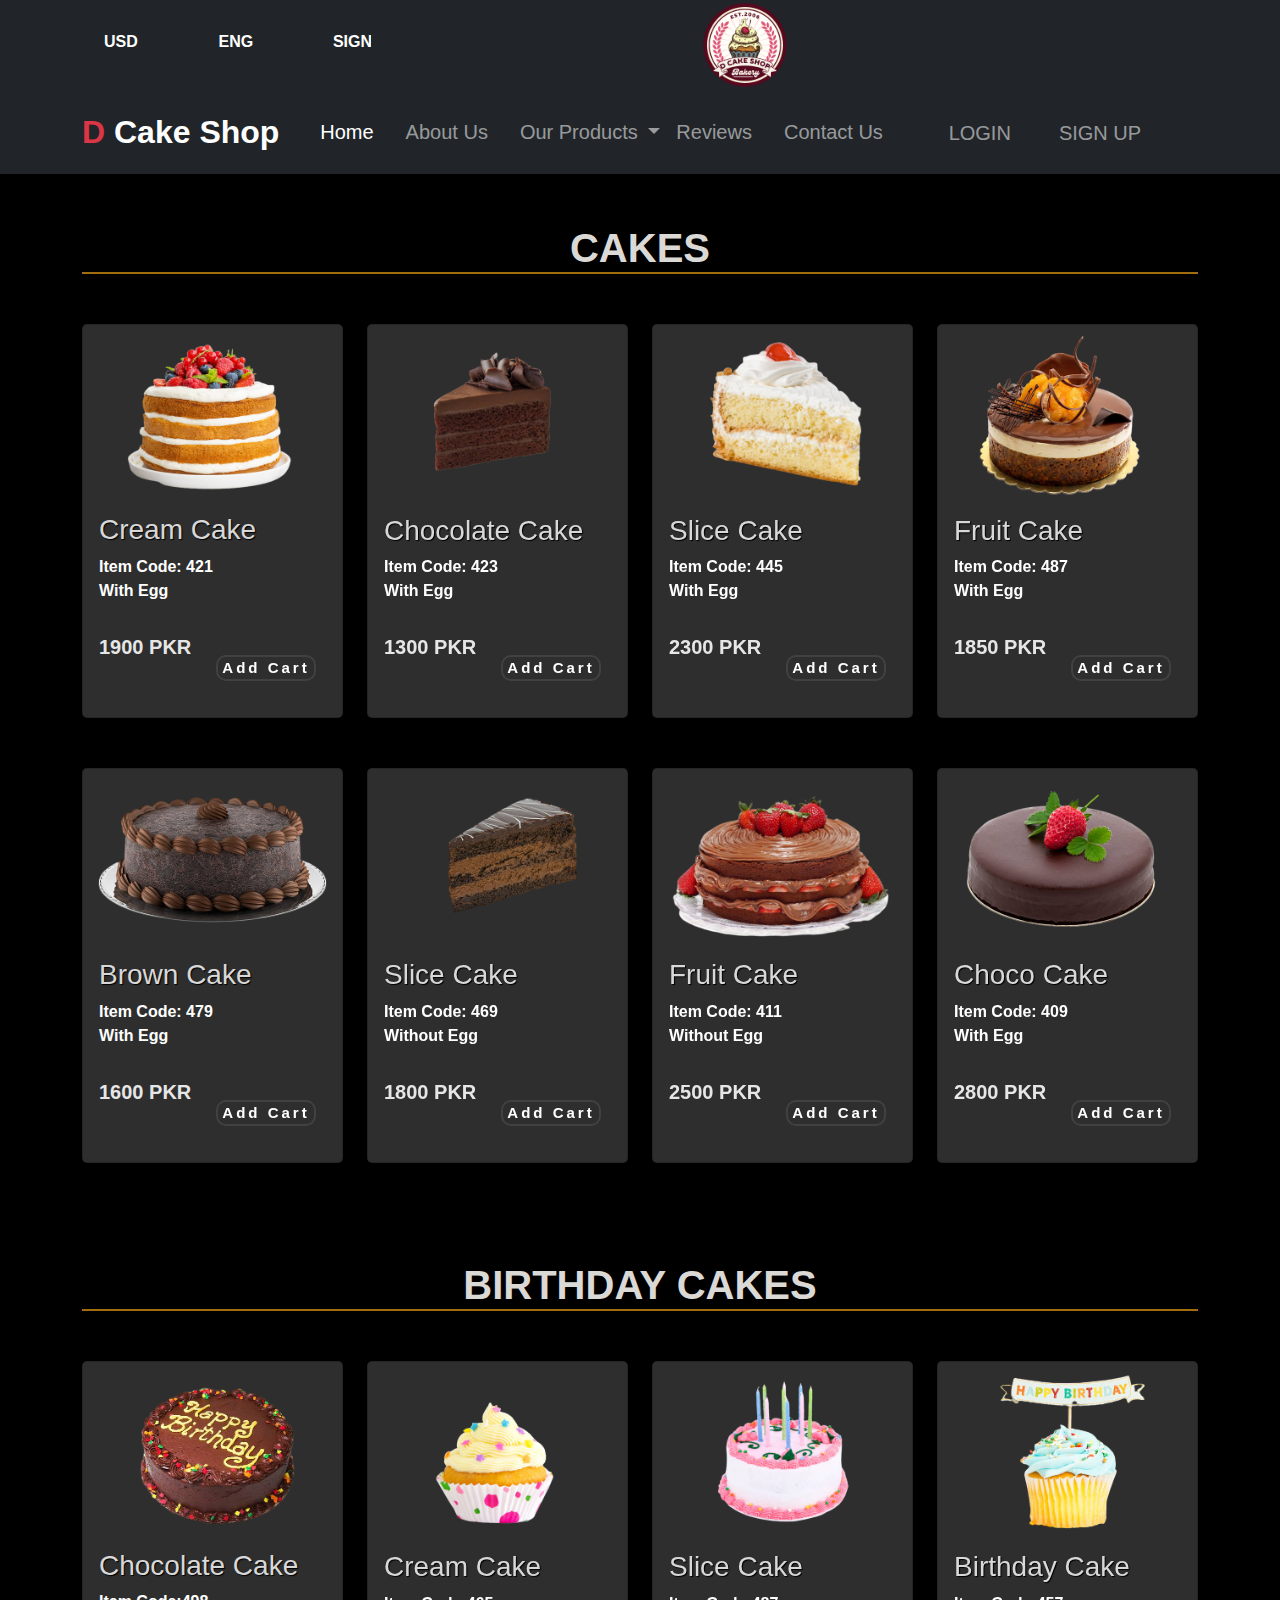
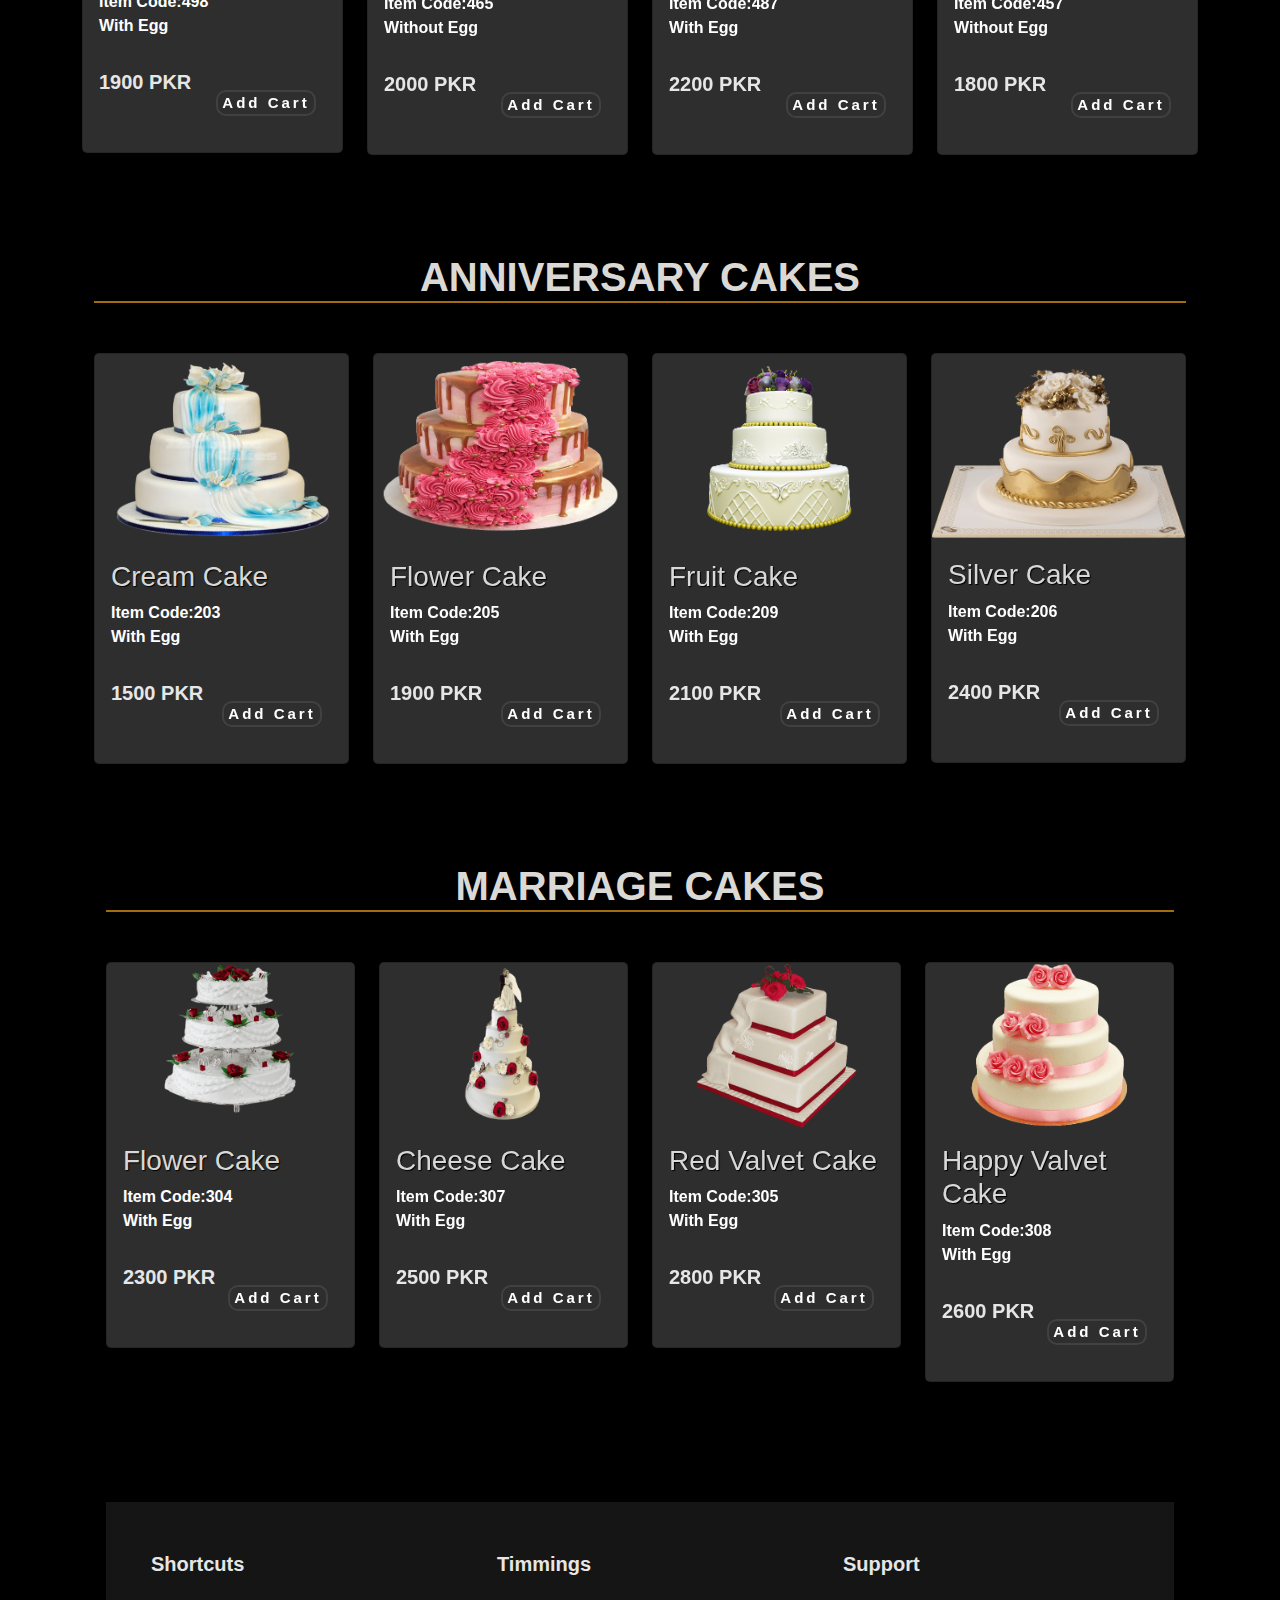
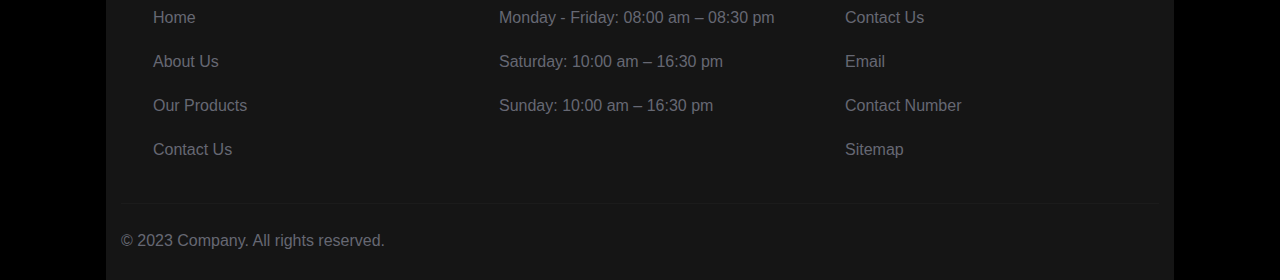
<file: product.html>
<!DOCTYPE html>
<html lang="en">
<head>
    <meta charset="UTF-8">
    <meta name="viewport" content="width=device-width, initial-scale=1.0">
    <title>Document</title>
    <link rel="stylesheet" href="css/product.css"> 
    <link href="https://cdn.jsdelivr.net/npm/bootstrap@5.0.2/dist/css/bootstrap.min.css" rel="stylesheet">
    <link rel="preconnect" href="https://fonts.googleapis.com">
    <link rel="preconnect" href="https://fonts.gstatic.com" crossorigin>
    <link href="https://fonts.googleapis.com/css2?family=Uchen&display=swap" rel="stylesheet">
    <link rel="stylesheet" href="https://cdnjs.cloudflare.com/ajax/libs/font-awesome/6.4.0/css/all.min.css" integrity="sha512-iecdLmaskl7CVkqkXNQ/ZH/XLlvWZOJyj7Yy7tcenmpD1ypASozpmT/E0iPtmFIB46ZmdtAc9eNBvH0H/ZpiBw==" crossorigin="anonymous" referrerpolicy="no-referrer" />
    <link rel="stylesheet" href="css/style.css">
    <script src="zoom.js"></script>
</head>
<body>

    <!-- ==========HEADER========== -->
    <header  class="bg-dark">

        <ul class="head-ul">
            <li class="head-li">
              <div class="dropdown">
              <button class="btn btn-secondary dropdown-toggle btn-color bg-dark" type="button" id="dropdownMenuButton1" data-bs-toggle="dropdown" aria-expanded="false">
                <span class="drop-text"> USD</span>
              </button>
              <ul class="dropdown-menu" aria-labelledby="dropdownMenuButton1">
                <li><a class="dropdown-item" href="#">EUR</a></li>
                <li><a class="dropdown-item" href="#">PKR</a></li>
                
              </ul>
            </div>
          </li>
            <li class="head-li">
              <div class="dropdown">
              <button class="btn btn-secondary dropdown-toggle btn-color bg-dark" type="button" id="dropdownMenuButton1" data-bs-toggle="dropdown" aria-expanded="false">
                <span class="drop-text"> ENG</span>
              </button>
              <ul class="dropdown-menu" aria-labelledby="dropdownMenuButton1">
                <li><a class="dropdown-item" href="#">اردو</a></li>
                <li><a class="dropdown-item" href="#">ES</a></li>
                
              </ul>
            </div>
              
            </li>
            <li class="head-li">
              <div class="dropdown">
              <button class="btn btn-secondary dropdown-toggle btn-color bg-dark" type="button" id="dropdownMenuButton1" data-bs-toggle="dropdown" aria-expanded="false">
                <span class="drop-text"> SIGN UP</span>
              </button>
              <ul class="dropdown-menu" aria-labelledby="dropdownMenuButton1">
                <li><a class="dropdown-item" href="#">SIGN IN</a></li>
                
              </ul>
            </div>
            </li>
        </ul>
        <img src="images/min.png" class="logo">
        <ul class="head-ul" >
            <li class="head-li"><i class="fa-solid fa-magnifying-glass" style="color: #ffffff;"></i></li>
            <li class="head-li"><i class="fa-regular fa-heart" style="color: #ffffff;"></i></li>
            <li class="head-li"><i class="fa-solid fa-bag-shopping" style="color: #ffffff;"></i></li>
                
              </ul>
            </div></li>
        </ul>
        </header>

        <!-- ==========NAVBAR USING BOOTSTRAP========== -->

        <nav class="navbar navbar-expand-xl navbar-dark bg-dark navbar-custom" >
            <div class="container ">
            
              <a class="navbar-brand fs-2 fw-bold" href="#"><span class="text-danger">D</span> Cake Shop</a>
              <button class="navbar-toggler" type="button" data-bs-toggle="collapse" data-bs-target="#navbarDark" aria-controls="navbarDark" aria-expanded="false" aria-label="Toggle navigation">
                <span class="navbar-toggler-icon"></span>
              </button>
              <div class="collapse navbar-collapse show" id="navbarDark">
                <ul class="navbar-nav me-auto mb-2 mb-xl-0 fs-5 ms-auto p-2 text-center">
                  <li class="nav-item me-3">
                    <a class="nav-link active" aria-current="page" href="index.html">Home</a>
                  </li>
                  <li class="nav-item me-3">
                    <a class="nav-link" href="about.html">About Us</a>
                  </li>
                  <li class="nav-item dropdown">
                    <a class="nav-link dropdown-toggle" href="product.html" role="button" data-bs-toggle="dropdown" aria-expanded="false">
                      Our Products
                    </a>
                    <ul class="dropdown-menu">
                      <li><a class="dropdown-item" href="product.html">Cakes</a></li>
                      <li><a class="dropdown-item" href="#">Birthday Cake</a></li>
                      <li><a class="dropdown-item" href="#">Anniversary Cake</a></li>
                      <li><a class="dropdown-item" href="#">Marriage Cake</a></li>
                      
                    </ul>
                  </li>
                  <li class="nav-item me-3">
                    <a class="nav-link" href="review.html">Reviews</a>
                  </li>
                  <li class="nav-item me-3">
                    <a class="nav-link" href="contactus.html">Contact Us</a>
                  </li>
                 
                </ul>
                <ul class="navbar-nav me-auto mb-2 mb-xl-0 fs-5 ms-auto p-2 text-center">
                    <li class="nav-item me-3">
                        <a class="nav-link me-3" href="login.html"><i class="fa-solid fa-cart-shopping" style="color: #ffffff;"></i> LOGIN</a>
                      </li>
                      <li class="nav-item me-3 ">
                        <a class="nav-link me-3" href="sign up.html"><i class="fa-regular fa-credit-card" style="color: #ffffff;"></i> SIGN UP</a>
                      </li>
    
                    
                    
                </ul>
                
              </div>
            
        </div>
          </nav>
  


          
<!-- =====PRODUCT CARDS ===== -->
<div id="product-cards">
    <div class="container">
        <h1 id="cakes">CAKES</h1>

        <div class="row" style="margin-top: 50px;">

            <div class="col-md-3 py-3 py-md-0">
                <div class="card">
                    <div class="overlay">
                        <button title="Quick Shop" type="button" class="btn btn-secondary"><i><img src="images/views.png" alt="" width="30px" onclick="zoomImage()"></i></button>
                        <button title="Add to Wishlist" type="button" class="btn btn-secondary"><i><img src="/images/heart.png" alt="" width="30px"></i></button>
                        <button title="Add to Cart " type="button" class="btn btn-secondary"><i><img src="/images/add.png" alt="" width="30px"></i></button>
                    </div>
                    <img src="/images/c1.png" alt="">
                    <div class="card-body">
                        <h3>Cream Cake</h3>
                        <div class="star">
                            <i class="fa-solid fa-star checked"></i>
                            <i class="fa-solid fa-star checked"></i>
                            <i class="fa-solid fa-star checked"></i>
                            <i class="fa-solid fa-star"></i>
                            <i class="fa-solid fa-star"></i>
                        </div>
                        <p>Item Code: 421 <br>
With Egg</p>
                        <h6>1900 PKR <span ><button>Add Cart</button></span></h6>
                    </div>
                </div>
            </div>

            <div class="col-md-3 py-3 py-md-0">
                <div class="card">
                    <div class="overlay">
                        <button title="Quick Shop" type="button" class="btn btn-secondary"><i><img src="/images/views.png" alt="" width="30px" onclick="zoomImage2()"></i></button>
                        <button title="Add to Wishlist" type="button" class="btn btn-secondary"><i><img src="/images/heart.png" alt="" width="30px"></i></button>
                        <button title="Add to Cart " type="button" class="btn btn-secondary"><i><img src="/images/add.png" alt="" width="30px"></i></button>
                    </div>
                    <img src="/images/c2.png" alt="">
                    <div class="card-body">
                        <h3>Chocolate Cake</h3>
                        <div class="star">
                            <i class="fa-solid fa-star checked"></i>
                            <i class="fa-solid fa-star checked"></i>
                            <i class="fa-solid fa-star checked"></i>
                            <i class="fa-solid fa-star"></i>
                            <i class="fa-solid fa-star"></i>
                        </div>
                        <p>Item Code: 423 <br>
With Egg</p>
                        <h6>1300 PKR <span ><button>Add Cart</button></span></h6>
                    </div>
                </div>
            </div>

            <div class="col-md-3 py-3 py-md-0">
                <div class="card">
                    <div class="overlay">
                        <button title="Quick Shop" type="button" class="btn btn-secondary"><i><img src="/images/views.png" alt="" width="30px" onclick="zoomImage3()"></i></button>
                        <button title="Add to Wishlist" type="button" class="btn btn-secondary"><i><img src="/images/heart.png" alt="" width="30px"></i></button>
                        <button title="Add to Cart " type="button" class="btn btn-secondary"><i><img src="/images/add.png" alt="" width="30px"></i></button>
                    </div>
                    <img src="/images/c3.png" alt="">
                    <div class="card-body">
                        <h3>Slice Cake</h3>
                        <div class="star">
                            <i class="fa-solid fa-star checked"></i>
                            <i class="fa-solid fa-star checked"></i>
                            <i class="fa-solid fa-star checked"></i>
                            <i class="fa-solid fa-star checked"></i>
                            <i class="fa-solid fa-star"></i>
                        </div>
                        <p>Item Code: 445<br>
With Egg</p>
                        <h6>2300 PKR <span ><button>Add Cart</button></span></h6>
                    </div>
                </div>
            </div>

            <div class="col-md-3 py-3 py-md-0">
                <div class="card">
                    <div class="overlay">
                        <button title="Quick Shop" type="button" class="btn btn-secondary"><i><img src="/images/views.png" alt="" width="30px" onclick="zoomImage4()"></i></button>
                        <button title="Add to Wishlist" type="button" class="btn btn-secondary"><i><img src="/images/heart.png" alt="" width="30px"></i></button>
                        <button title="Add to Cart " type="button" class="btn btn-secondary"><i><img src="/images/add.png" alt="" width="30px"></i></button>
                    </div>
                    <img src="/images/c4.png" alt="">
                    <div class="card-body">
                        <h3>Fruit Cake</h3>
                        <div class="star">
                            <i class="fa-solid fa-star checked"></i>
                            <i class="fa-solid fa-star checked"></i>
                            <i class="fa-solid fa-star checked"></i>
                            <i class="fa-solid fa-star checked"></i>
                            <i class="fa-solid fa-star checked"></i>
                        </div>
                        <p>Item Code: 487<br>
With Egg</p>
                        <h6>1850 PKR <span ><button>Add Cart</button></span></h6>
                    </div>
                </div>
            </div>

        </div>

        <div class="row" style="margin-top: 50px;">

            <div class="col-md-3 py-3 py-md-0">
                <div class="card">
                    <div class="overlay">
                        <button title="Quick Shop" type="button" class="btn btn-secondary"><i><img src="/images/views.png" alt="" width="30px" onclick="zoomImage5()"></i></button>
                        <button title="Add to Wishlist" type="button" class="btn btn-secondary"><i><img src="/images/heart.png" alt="" width="30px"></i></button>
                        <button title="Add to Cart " type="button" class="btn btn-secondary"><i><img src="/images/add.png" alt="" width="30px"></i></button>
                    </div>
                    <img src="/images/c5.png" alt="">
                    <div class="card-body">
                        <h3>Brown Cake</h3>
                        <div class="star">
                            <i class="fa-solid fa-star checked"></i>
                            <i class="fa-solid fa-star checked"></i>
                            <i class="fa-solid fa-star checked"></i>
                            <i class="fa-solid fa-star"></i>
                            <i class="fa-solid fa-star"></i>
                        </div>
                        <p>Item Code: 479<br>
With Egg</p>
                        <h6>1600 PKR <span class="addcart"><button>Add Cart</button></span></h6>
                    </div>
                </div>
            </div>

            <div class="col-md-3 py-3 py-md-0">
                <div class="card">
                    <div class="overlay">
                        <button title="Quick Shop" type="button" class="btn btn-secondary"><i><img src="/images/views.png" alt="" width="30px" onclick="zoomImage6()"></i></button>
                        <button title="Add to Wishlist" type="button" class="btn btn-secondary"><i><img src="/images/heart.png" alt="" width="30px"></i></button>
                        <button title="Add to Cart " type="button" class="btn btn-secondary"><i><img src="/images/add.png" alt="" width="30px"></i></button>
                    </div>
                    <img src="/images/c6.png" alt="">
                    <div class="card-body">
                        <h3>Slice Cake</h3>
                        <div class="star">
                            <i class="fa-solid fa-star checked"></i>
                            <i class="fa-solid fa-star checked"></i>
                            <i class="fa-solid fa-star checked"></i>
                            <i class="fa-solid fa-star checked"></i>
                            <i class="fa-solid fa-star"></i>
                        </div>
                        <p>Item Code: 469<br>
Without Egg</p>
                        <h6>1800 PKR <span class="addcart"><button>Add Cart</button></span></h6>
                    </div>
                </div>
            </div>

            <div class="col-md-3 py-3 py-md-0">
                <div class="card">
                    <div class="overlay">
                        <button title="Quick Shop" type="button" class="btn btn-secondary"><i><img src="/images/views.png" alt="" width="30px" onclick="zoomImage7()"></i></button>
                        <button title="Add to Wishlist" type="button" class="btn btn-secondary"><i><img src="/images/heart.png" alt="" width="30px"></i></button>
                        <button title="Add to Cart " type="button" class="btn btn-secondary"><i><img src="/images/add.png" alt="" width="30px"></i></button>
                    </div>
                    <img src="/images/c7.png" alt="">
                    <div class="card-body">
                        <h3>Fruit Cake</h3>
                        <div class="star">
                            <i class="fa-solid fa-star checked"></i>
                            <i class="fa-solid fa-star checked"></i>
                            <i class="fa-solid fa-star checked"></i>
                            <i class="fa-solid fa-star checked"></i>
                            <i class="fa-solid fa-star"></i>
                        </div>
                        <p>Item Code: 411<br>
Without Egg</p>
                        <h6>2500 PKR <span class="addcart"><button>Add Cart</button></span></h6>
                    </div>
                </div>
            </div>

            <div class="col-md-3 py-3 py-md-0">
                <div class="card">
                    <div class="overlay">
                        <button title="Quick Shop" type="button" class="btn btn-secondary"><i><img src="/images/views.png" alt="" width="30px" onclick="zoomImage8()"></i></button>
                        <button title="Add to Wishlist" type="button" class="btn btn-secondary"><i><img src="/images/heart.png" alt="" width="30px"></i></button>
                        <button title="Add to Cart " type="button" class="btn btn-secondary"><i><img src="/images/add.png" alt="" width="30px"></i></button>
                    </div>
                    <img src="/images/c8.png" alt="">
                    <div class="card-body">
                        <h3>Choco Cake</h3>
                        <div class="star">
                            <i class="fa-solid fa-star checked"></i>
                            <i class="fa-solid fa-star checked"></i>
                            <i class="fa-solid fa-star checked"></i>
                            <i class="fa-solid fa-star checked"></i>
                            <i class="fa-solid fa-star checked"></i>
                        </div>
                        <p>Item Code: 409<br>
With Egg</p>
                        <h6>2800 PKR <span class="addcart"><button>Add Cart</button></span></h6>
                    </div>
                </div>
            </div>

        </div>
    </div>
</div>


<br><br>

<div id="product-cards">
    <div class="container">
        <h1 id="bcakes">BIRTHDAY CAKES</h1>

        <div class="row" style="margin-top: 50px;">

            <div class="col-md-3 py-3 py-md-0">
                <div class="card">
                    <div class="overlay">
                        <button title="Quick Shop" type="button" class="btn btn-secondary"><i><img src="images/views.png" alt="" width="30px" onclick="zoomImage9()"></i></button>
                        <button title="Add to Wishlist" type="button" class="btn btn-secondary"><i><img src="/images/heart.png" alt="" width="30px"></i></button>
                        <button title="Add to Cart " type="button" class="btn btn-secondary"><i><img src="/images/add.png" alt="" width="30px"></i></button>
                    </div>
                    <img src="/images/c9.png" alt="">
                    <div class="card-body">
                        <h3>Chocolate Cake</h3>
                        <div class="star">
                            <i class="fa-solid fa-star checked"></i>
                            <i class="fa-solid fa-star checked"></i>
                            <i class="fa-solid fa-star checked"></i>
                            <i class="fa-solid fa-star"></i>
                            <i class="fa-solid fa-star"></i>
                        </div>
                        <p>Item Code:498 <br>
With Egg</p>
                        <h6>1900 PKR <span ><button>Add Cart</button></span></h6>
                    </div>
                </div>
            </div>

            <div class="col-md-3 py-3 py-md-0">
                <div class="card">
                    <div class="overlay">
                        <button title="Quick Shop" type="button" class="btn btn-secondary"><i><img src="/images/views.png" alt="" width="30px" onclick="zoomImage10()"></i></button>
                        <button title="Add to Wishlist" type="button" class="btn btn-secondary"><i><img src="/images/heart.png" alt="" width="30px"></i></button>
                        <button title="Add to Cart " type="button" class="btn btn-secondary"><i><img src="/images/add.png" alt="" width="30px"></i></button>
                    </div>
                    <img src="/images/c10.png" alt="">
                    <div class="card-body">
                        <h3>Cream Cake</h3>
                        <div class="star">
                            <i class="fa-solid fa-star checked"></i>
                            <i class="fa-solid fa-star checked"></i>
                            <i class="fa-solid fa-star checked"></i>
                            <i class="fa-solid fa-star"></i>
                            <i class="fa-solid fa-star"></i>
                        </div>
                        <p>Item Code:465 <br>
Without Egg</p>
                        <h6>2000 PKR <span ><button>Add Cart</button></span></h6>
                    </div>
                </div>
            </div>

            <div class="col-md-3 py-3 py-md-0">
                <div class="card">
                    <div class="overlay">
                        <button title="Quick Shop" type="button" class="btn btn-secondary"><i><img src="/images/views.png" alt="" width="30px" onclick="zoomImage11()"></i></button>
                        <button title="Add to Wishlist" type="button" class="btn btn-secondary"><i><img src="/images/heart.png" alt="" width="30px"></i></button>
                        <button title="Add to Cart " type="button" class="btn btn-secondary"><i><img src="/images/add.png" alt="" width="30px"></i></button>
                    </div>
                    <img src="/images/c11.png" alt="">
                    <div class="card-body">
                        <h3>Slice Cake</h3>
                        <div class="star">
                            <i class="fa-solid fa-star checked"></i>
                            <i class="fa-solid fa-star checked"></i>
                            <i class="fa-solid fa-star checked"></i>
                            <i class="fa-solid fa-star checked"></i>
                            <i class="fa-solid fa-star"></i>
                        </div>
                        <p>Item Code:487 <br>
With Egg</p>
                        <h6>2200 PKR <span ><button>Add Cart</button></span></h6>
                    </div>
                </div>
            </div>

            <div class="col-md-3 py-3 py-md-0">
                <div class="card">
                    <div class="overlay">
                        <button title="Quick Shop" type="button" class="btn btn-secondary"><i><img src="/images/views.png" alt="" width="30px" onclick="zoomImage12()"></i></button>
                        <button title="Add to Wishlist" type="button" class="btn btn-secondary"><i><img src="/images/heart.png" alt="" width="30px"></i></button>
                        <button title="Add to Cart " type="button" class="btn btn-secondary"><i><img src="/images/add.png" alt="" width="30px"></i></button>
                    </div>
                    <img src="/images/c12.png" alt="">
                    <div class="card-body">
                        <h3>Birthday Cake</h3>
                        <div class="star">
                            <i class="fa-solid fa-star checked"></i>
                            <i class="fa-solid fa-star checked"></i>
                            <i class="fa-solid fa-star checked"></i>
                            <i class="fa-solid fa-star checked"></i>
                            <i class="fa-solid fa-star checked"></i>
                        </div>
                        <p>Item Code:457 <br>
Without Egg</p>
                        <h6>1800 PKR <span ><button>Add Cart</button></span></h6>
                    </div>
                </div>
            </div>

        </div>



        <br><br>

<div id="product-cards">
    <div class="container">
        <h1 id="acakes">ANNIVERSARY CAKES</h1>

        <div class="row" style="margin-top: 50px;">

            <div class="col-md-3 py-3 py-md-0">
                <div class="card">
                    <div class="overlay">
                        <button title="Quick Shop" type="button" class="btn btn-secondary"><i><img src="images/views.png" alt="" width="30px"  onclick="zoomImage13()"></i></button>
                        <button title="Add to Wishlist" type="button" class="btn btn-secondary"><i><img src="/images/heart.png" alt="" width="30px"></i></button>
                        <button title="Add to Cart " type="button" class="btn btn-secondary"><i><img src="/images/add.png" alt="" width="30px"></i></button>
                    </div>
                    <img src="/images/a1.png" alt="">
                    <div class="card-body">
                        <h3>Cream Cake</h3>
                        <div class="star">
                            <i class="fa-solid fa-star checked"></i>
                            <i class="fa-solid fa-star checked"></i>
                            <i class="fa-solid fa-star checked"></i>
                            <i class="fa-solid fa-star"></i>
                            <i class="fa-solid fa-star"></i>
                        </div>
                        <p>Item Code:203 <br>
With Egg</p>
                        <h6>1500 PKR <span ><button>Add Cart</button></span></h6>
                    </div>
                </div>
            </div>

            <div class="col-md-3 py-3 py-md-0">
                <div class="card">
                    <div class="overlay">
                        <button title="Quick Shop" type="button" class="btn btn-secondary"><i><img src="/images/views.png" alt="" width="30px" onclick="zoomImage14()"></i></button>
                        <button title="Add to Wishlist" type="button" class="btn btn-secondary"><i><img src="/images/heart.png" alt="" width="30px"></i></button>
                        <button title="Add to Cart " type="button" class="btn btn-secondary"><i><img src="/images/add.png" alt="" width="30px"></i></button>
                    </div>
                    <img src="/images/a2.png" alt="">
                    <div class="card-body">
                        <h3>Flower Cake</h3>
                        <div class="star">
                            <i class="fa-solid fa-star checked"></i>
                            <i class="fa-solid fa-star checked"></i>
                            <i class="fa-solid fa-star checked"></i>
                            <i class="fa-solid fa-star"></i>
                            <i class="fa-solid fa-star"></i>
                        </div>
                        <p>Item Code:205 <br>
With Egg</p>
                        <h6>1900 PKR<span ><button>Add Cart</button></span></h6>
                    </div>
                </div>
            </div>

            <div class="col-md-3 py-3 py-md-0">
                <div class="card">
                    <div class="overlay">
                        <button title="Quick Shop" type="button" class="btn btn-secondary"><i><img src="/images/views.png" alt="" width="30px" onclick="zoomImage15()"></i></button>
                        <button title="Add to Wishlist" type="button" class="btn btn-secondary"><i><img src="/images/heart.png" alt="" width="30px"></i></button>
                        <button title="Add to Cart " type="button" class="btn btn-secondary"><i><img src="/images/add.png" alt="" width="30px"></i></button>
                    </div>
                    <img src="/images/a3.png" alt="">
                    <div class="card-body">
                        <h3>Fruit Cake</h3>
                        <div class="star">
                            <i class="fa-solid fa-star checked"></i>
                            <i class="fa-solid fa-star checked"></i>
                            <i class="fa-solid fa-star checked"></i>
                            <i class="fa-solid fa-star checked"></i>
                            <i class="fa-solid fa-star"></i>
                        </div>
                        <p>Item Code:209 <br>
With Egg</p>
                        <h6>2100 PKR <span ><button>Add Cart</button></span></h6>
                    </div>
                </div>
            </div>

            <div class="col-md-3 py-3 py-md-0">
                <div class="card">
                    <div class="overlay">
                        <button title="Quick Shop" type="button" class="btn btn-secondary"><i><img src="/images/views.png" alt="" width="30px" onclick="zoomImage16()"></i></button>
                        <button title="Add to Wishlist" type="button" class="btn btn-secondary"><i><img src="/images/heart.png" alt="" width="30px"></i></button>
                        <button title="Add to Cart " type="button" class="btn btn-secondary"><i><img src="/images/add.png" alt="" width="30px"></i></button>
                    </div>
                    <img src="/images/a4.png" alt="">
                    <div class="card-body">
                        <h3>Silver Cake</h3>
                        <div class="star">
                            <i class="fa-solid fa-star checked"></i>
                            <i class="fa-solid fa-star checked"></i>
                            <i class="fa-solid fa-star checked"></i>
                            <i class="fa-solid fa-star checked"></i>
                            <i class="fa-solid fa-star checked"></i>
                        </div>
                        <p>Item Code:206 <br>
With Egg</p>
                        <h6>2400 PKR <span ><button>Add Cart</button></span></h6>
                    </div>
                </div>
            </div>

        </div>


        <br><br>

<div id="product-cards">
    <div class="container">
        <h1 id="mcakes">MARRIAGE CAKES</h1>

        <div class="row" style="margin-top: 50px;">

            <div class="col-md-3 py-3 py-md-0">
                <div class="card">
                    <div class="overlay">
                        <button title="Quick Shop" type="button" class="btn btn-secondary"><i><img src="images/views.png" alt="" width="30px"></i></button>
                        <button title="Add to Wishlist" type="button" class="btn btn-secondary"><i><img src="/images/heart.png" alt="" width="30px"></i></button>
                        <button title="Add to Cart " type="button" class="btn btn-secondary"><i><img src="/images/add.png" alt="" width="30px"></i></button>
                    </div>
                    <img src="/images/m1.png" alt="">
                    <div class="card-body">
                        <h3>Flower Cake</h3>
                        <div class="star">
                            <i class="fa-solid fa-star checked"></i>
                            <i class="fa-solid fa-star checked"></i>
                            <i class="fa-solid fa-star checked"></i>
                            <i class="fa-solid fa-star"></i>
                            <i class="fa-solid fa-star"></i>
                        </div>
                        <p>Item Code:304 <br>
With Egg</p>
                        <h6>2300 PKR <span ><button>Add Cart</button></span></h6>
                    </div>
                </div>
            </div>

            <div class="col-md-3 py-3 py-md-0">
                <div class="card">
                    <div class="overlay">
                        <button title="Quick Shop" type="button" class="btn btn-secondary"><i><img src="/images/views.png" alt="" width="30px"></i></button>
                        <button title="Add to Wishlist" type="button" class="btn btn-secondary"><i><img src="/images/heart.png" alt="" width="30px"></i></button>
                        <button title="Add to Cart " type="button" class="btn btn-secondary"><i><img src="/images/add.png" alt="" width="30px"></i></button>
                    </div>
                    <img src="/images/m2.png" alt="">
                    <div class="card-body">
                        <h3>Cheese Cake</h3>
                        <div class="star">
                            <i class="fa-solid fa-star checked"></i>
                            <i class="fa-solid fa-star checked"></i>
                            <i class="fa-solid fa-star checked"></i>
                            <i class="fa-solid fa-star"></i>
                            <i class="fa-solid fa-star"></i>
                        </div>
                        <p>Item Code:307 <br>
With Egg</p>
                        <h6>2500 PKR <span ><button>Add Cart</button></span></h6>
                    </div>
                </div>
            </div>

            <div class="col-md-3 py-3 py-md-0">
                <div class="card">
                    <div class="overlay">
                        <button title="Quick Shop" type="button" class="btn btn-secondary"><i><img src="/images/views.png" alt="" width="30px"></i></button>
                        <button title="Add to Wishlist" type="button" class="btn btn-secondary"><i><img src="/images/heart.png" alt="" width="30px"></i></button>
                        <button title="Add to Cart " type="button" class="btn btn-secondary"><i><img src="/images/add.png" alt="" width="30px"></i></button>
                    </div>
                    <img src="/images/m3.png" alt="">
                    <div class="card-body">
                        <h3>Red Valvet Cake</h3>
                        <div class="star">
                            <i class="fa-solid fa-star checked"></i>
                            <i class="fa-solid fa-star checked"></i>
                            <i class="fa-solid fa-star checked"></i>
                            <i class="fa-solid fa-star checked"></i>
                            <i class="fa-solid fa-star"></i>
                        </div>
                        <p>Item Code:305 <br>
With Egg</p>
                        <h6>2800 PKR <span ><button>Add Cart</button></span></h6>
                    </div>
                </div>
            </div>

            <div class="col-md-3 py-3 py-md-0">
                <div class="card">
                    <div class="overlay">
                        <button title="Quick Shop" type="button" class="btn btn-secondary"><i><img src="/images/views.png" alt="" width="30px"></i></button>
                        <button title="Add to Wishlist" type="button" class="btn btn-secondary"><i><img src="/images/heart.png" alt="" width="30px"></i></button>
                        <button title="Add to Cart " type="button" class="btn btn-secondary"><i><img src="/images/add.png" alt="" width="30px"></i></button>
                    </div>
                    <img src="/images/m4.png" alt="">
                    <div class="card-body">
                        <h3>Happy Valvet Cake</h3>
                        <div class="star">
                            <i class="fa-solid fa-star checked"></i>
                            <i class="fa-solid fa-star checked"></i>
                            <i class="fa-solid fa-star checked"></i>
                            <i class="fa-solid fa-star checked"></i>
                            <i class="fa-solid fa-star checked"></i>
                        </div>
                        <p>Item Code:308 <br>
With Egg</p>
                        <h6>2600 PKR <span ><button>Add Cart</button></span></h6>
                    </div>
                </div>
            </div>

        </div>


           


    
  <br><br><br><br><br>




    





  <footer class="footer">
    <div class="footer__container">
      <div class="footer__top">
        <div>
          <h6 class="footer__title">Shortcuts</h6>
          <ul class="footer__list">
            <li class="footer__list-item">
              <a href="" class="footer__list-link">Home</a>
            </li>
            <li class="footer__list-item">
              <a href="" class="footer__list-link">About Us</a>
            </li>
            <li class="footer__list-item">
              <a href="" class="footer__list-link">Our Products</a>
            </li>
            <li class="footer__list-item">
              <a href="" class="footer__list-link">Contact Us</a>
            </li>
          </ul>
        </div>
        <div>
          <h6 class="footer__title">Timmings</h6>
          <ul class="footer__list">
            <li class="footer__list-item">
              <a href="" class="footer__list-link">Monday - Friday: 08:00 am – 08:30 pm</a>
            </li>
            <li class="footer__list-item">
              <a href="" class="footer__list-link">Saturday: 10:00 am – 16:30 pm
              </a>
            </li>
            <li class="footer__list-item">
              <a href="" class="footer__list-link">Sunday: 10:00 am – 16:30 pm
              </a>
            </li>
            <li class="footer__list-item">
             
          </ul>
        </div>
        <div>
          <h6 class="footer__title">Support</h6>
          <ul class="footer__list">
            <li class="footer__list-item">
              <a href="" class="footer__list-link">Contact Us</a>
            </li>
            <li class="footer__list-item">
              <a href="" class="footer__list-link">Email</a>
            </li>
            <li class="footer__list-item">
              <a href="" class="footer__list-link">Contact Number</a>
            </li>
            <li class="footer__list-item">
              <a href="" class="footer__list-link">Sitemap</a>
            </li>
          </ul>
        </div>
      </div>
      <hr class="footer__divider" />
      <div class="footer__bottom">
        <span class="copyright"
          >&copy; 2023 Company. All rights reserved.</span
        >
        <ul class="footer__list footer__list--bottom">
          <li class="footer__list-item">
            <a href="#" class="footer__list-link">
              <i class="ri-facebook-circle-line"></i>
            </a>
          </li>
          <li class="footer__list-item">
            <a href="#" class="footer__list-link">
              <i class="ri-instagram-line"></i>
            </a>
          </li>
          <li class="footer__list-item">
            <a href="#" class="footer__list-link">
              <i class="ri-twitter-line"></i>
            </a>
          </li>
        </ul>
      </div>
    </div>
  </footer>
  


    
</body>
</html>
</file>
<file: css/product.css>
#product-cards h1{
    text-align: center;
    font-weight: bold;
    margin-top: 50px;
    color: rgb(219, 217, 213);
    text-shadow: 1px 1px 1px black;
    border-bottom: 2px solid rgba(161,109,14,1);
}

#product-cards .card{
    background-color: rgb(46, 46, 46);
    box-shadow: 0 0 3px black;
    border-radius: 5px;
    cursor: pointer;
}

.overlay{
    display: block;
    opacity: 0;
    position: absolute;
    top: 10%;
    margin-left: 0%;
    width: 50px;
    right: 30%;

}

#product-cards .card:hover .overlay{
    opacity: 1;
    margin-left: 5%;
    transition: 0.5s ease;
}

.overlay  i img{
    background-color: #888888;
    height: 30px;
    width: 30px;
    font-size: 20px;
    padding: 7px;
    margin: 20%;
    margin-bottom: 5%;
    cursor: pointer;
}

.overlay .btn-secondary{
    background: transparent !important;
    border: none;
    box-shadow: none;
}

#product-cards h3{
    color: rgb(216, 216, 216);
    text-shadow: 1px 1px 1px black;
}

.star .checked{
    color: yellow;
}

#product-cards p{
    color: #ffffff;
    font-weight: bold;
}

#product-cards h6{
    font-size: 20px;
    color: #e6e6e6;
    font-weight: bold;
}


#product-cards h6 span button{
    width: 100px;
    height: 26px;
    font-size: 15px;
    background: transparent;
    letter-spacing: 3px;
    border: 2px solid #414141;
    font-weight: bold;
    float: right;
    transition: 0.5s ease;
    border-radius: 10px;
    cursor: pointer;
    text-align: center;
    padding: 0px;
   
    
}

#product-cards h6 span button:hover{
    background-color: #664949;
    color: white;
}
</file>
<file: css/style.css>
*{
    padding: 0;
    margin: 0;
    box-sizing: border-box;
    
}
*,
*::before,
*::after {
    margin: 0;
    padding: 0;
    box-sizing: border-box;
}
html,
body {
    height: 100%;
}
body {
    font-family: 'Poppins', sans-serif;
    background-color: #000;
    color: #fff;
    display: grid;
}

/* =====HEADER===== */


header{
    display: flex;
    justify-content: space-between;
    align-items: center;
    padding: 30px;
}


.head-ul{
    list-style: none;
}
.head-li{
    display: inline-block;
    padding: 0 20px;
    color: rgb(255, 0, 43)     ;
    font-family: Arial, Helvetica, sans-serif;
    font-weight: bold;

}
.logo{
    width: 100px;
}

header{
    background-color: rgb(0, 0, 0);
    height: 90px;
    
}
  


ul {
    list-style: none;
    padding-top: 10px;
}
a {
    text-decoration: none;
    color: inherit;
}
p {
    padding-bottom: 16px;
}
i {
    font-size: 24px;
}
/* =====Navbar===== */

.dropdown:hover>.dropdown-menu {
    display: block;
  }
  
  /* .dropdown>.dropdown-toggle:active {
      pointer-events: none;
  }
  */
  

/* =====Home Section===== */

.home{
    width: 100%;
    height: 88.5vh;
    display: flex;
    background: linear-gradient(rgba(0,0,0,0.5),rgba(0,0,0,0.5));
    background-size: cover;
    align-items: center;
    justify-content: center;
    flex-wrap: wrap;
    position: relative;
    z-index: 0;
}

.home .img{
    flex: 1 1 400px;
}

.home .img img{
    width: 100%;
}

.home .content{
    flex: 1 1 400px;
    margin-left: 60px;
}

.content h3{
    color: white;
    font-size: 60px;
    font-weight: bold;
    text-shadow: 1px 1px 1px black;
}

.content h2{
    font-size: 60px;
    color: white;
    text-shadow: 1px 1px 1px black;
    font-weight: bold;
}

.changecontent::after{
    content: ' ';
    color: rgba(161,109,14,1);
    animation: changetext 10s infinite linear;
    font-weight: bold;
}

.content p{
    color: white;
    font-weight: bold;
    text-shadow: 1px 1px 1px black;
}

.content .btn{
    width: 110px;
    height: 38px;
    background-color: #573818;
    color: white;
}

button{
    width: 200px;
    padding: 15px 0;
    text-align: center;
    margin: 20px 10px;
    border-radius: 25px;
    font-weight: bold;
    border: 2px solid #fff;
    background: transparent;
    color: #fff;
    cursor: pointer;
    position: relative;
    overflow: hidden;

}

.order-btn{
    background-color: rgb(66, 34, 34);
    height: 100%;
    width: 0%;
    border-radius: 25px;
    position: absolute;
    left: 0;
    bottom: 0;
    z-index: -1;
    transition: 0.5s;
}

button:hover .order-btn{
    width: 100%;
}

button:hover{
    border: none;
}

/* =====Gallary Cards===== */

#box{
    margin-top: 50px;
 }

 #box .card{
    box-shadow: 0px 0px 5px black;
    margin-top: 10px;
    transition: 0.5s ease;
    cursor: pointer;
 }

 #box .card:hover{
    transform: translateY(-10px);
 }
 /* =====Footer===== */

.footer {
    padding-block: 50px;
    padding-bottom: 25px;
    background-color: #151515;
    color: #666873;
   
    margin-top: auto;
}
.footer__container {
    max-width: 1160px;
    margin: auto;
    padding: 0 15px;
}
.footer__top {
    display: grid;
    grid-template-columns: repeat(auto-fit, minmax(200px, 1fr));
    row-gap: 20px;
}
.footer__title {
    font-size: 18px;
    color: #fff;
    font-weight: 500;
    margin-bottom: 20px;
    padding-left: 30px;
}
.footer__list {
    display: flex;
    flex-direction: column;
    gap: 20px;
}
.footer__list-link {
    transition: color 0.25s;
}
.footer__list-link:hover {
    color: #fff;
}
.footer__divider {
    margin-block: 25px;
    border: none;
    border-top: 1px solid rgba(252, 255, 255, 0.1);
}
.footer__bottom {
    display: flex;
    justify-content: space-between;
    gap: 20px;
    flex-wrap: wrap;
}
.footer__list--bottom {
    flex-direction: row;
}

.btn-color{
    background-color: black;
    border: none;
    width: 50px;
    
}
.drop-text{
    font-family: Arial, Helvetica, sans-serif;
    font-weight: bold;
}
</file>
